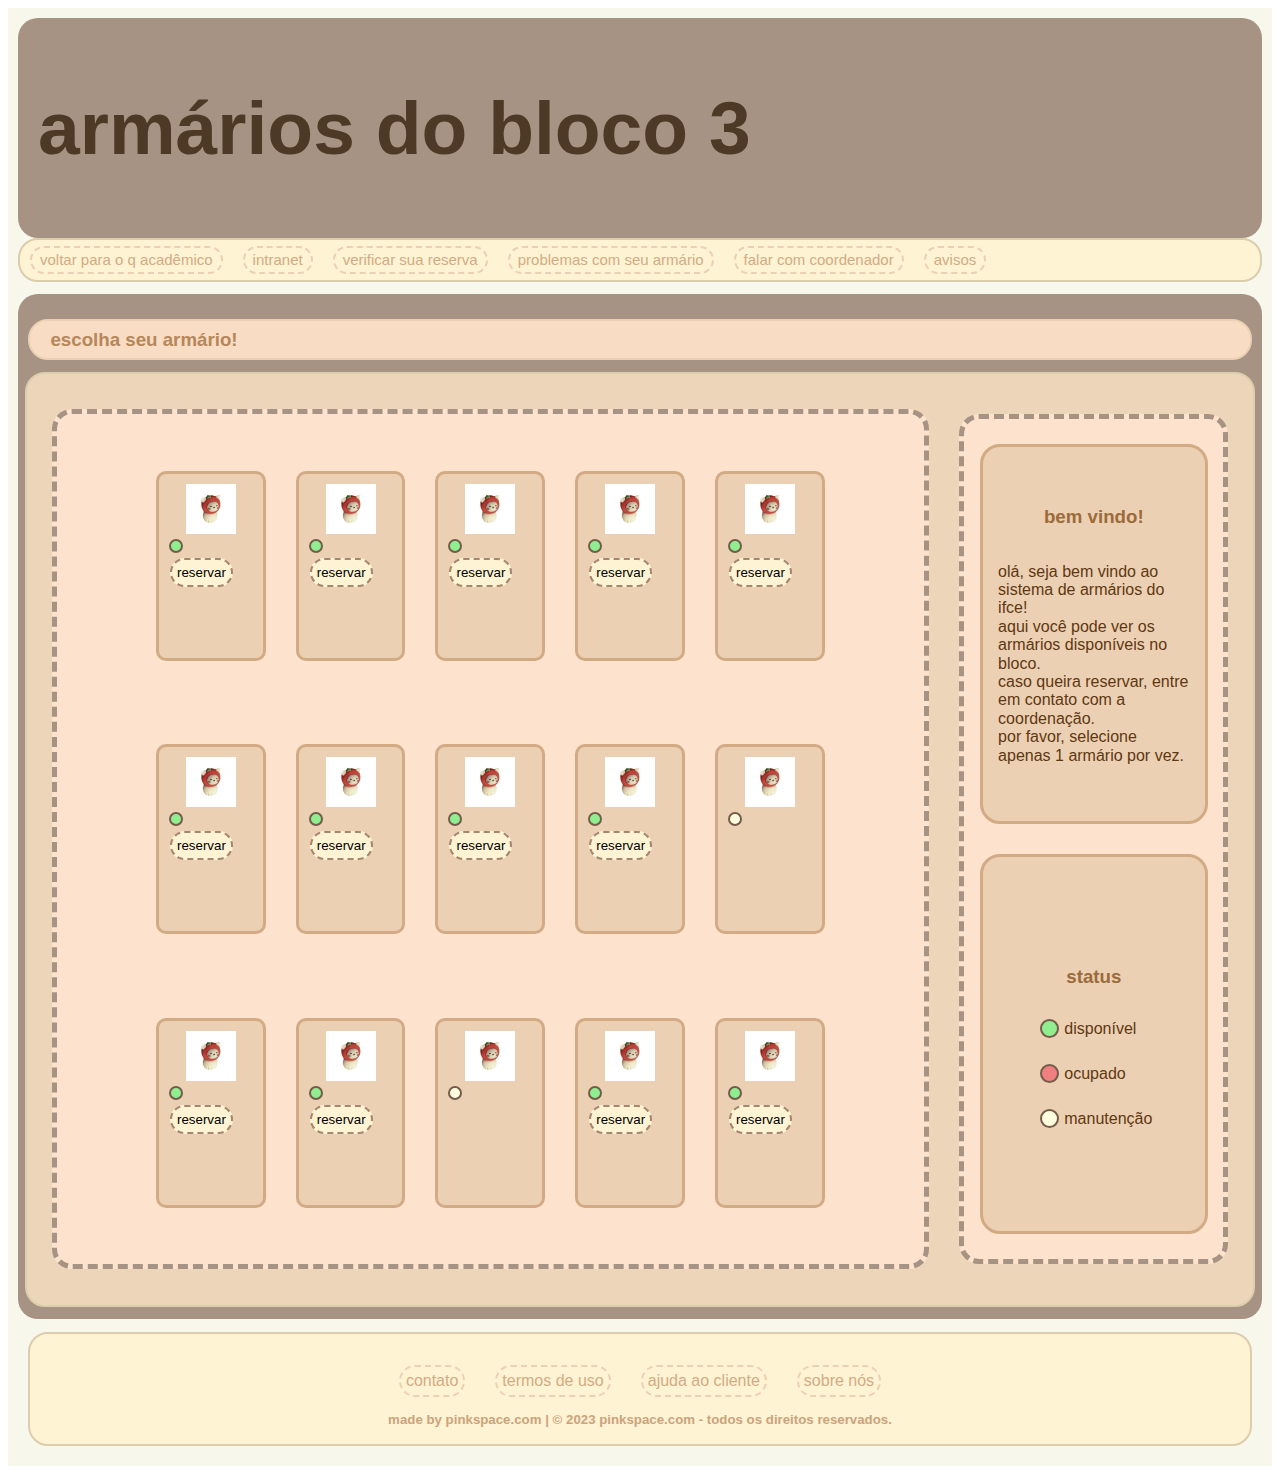
<file: index.html>
<!DOCTYPE html>
<html lang="en">

<head>
  <meta charset="UTF-8">
  <meta http-equiv="X-UA-Compatible" content="IE=edge">
  <meta name="viewport" content="width=device-width, initial-scale=1.0">
  <title>campuslock (js)</title>
  
  <!-- Css externo -->
  <link rel="stylesheet" type="text/css" href="css/normalize.css">
  <link rel="stylesheet" type="text/css" href="css/style.css">
  <link rel="icon" type="image/x-icon" href="imgs/favicon.ico">
  <script src="script.js"></script>
  
</head>

<body>
  <!--body do site-->
    <!--class conteiner que envolve toda estrutura do site-->
    <div class="conteiner">

      <!--header contém banner e nav-->
      <header>

        <!--banner do site-->
        <div class="banner">
          <h1>armários do bloco 3</h1>
        </div>

        <!--nav do site-->
        <nav>
          <ul>
            <li><a href="#">voltar para o q acadêmico</a></li>
            <li><a href="#">intranet</a></li>
            <li><a href="#">verificar sua reserva</a></li>
            <li><a href="#">problemas com seu armário</a></li>
            <li><a href="#">falar com coordenador</a></li>
            <li><a href="#">avisos</a></li>
          </ul>
        </nav>

      </header>

      <!--main vai conter principal-->
      <main>

        <!--janela inteira-->
        <div class="janela-int">
          <h3>escolha seu armário!</h3>
        </div>

        <!--principal vai conter 1 janela inteira, armarios e 2 janelas laterais-->
        <div class="principal">

          <!--classe que envolve todos os armários-->
          <div class="cont-armarios">

            <!--armários-->
            <div class="armario">
              <img class="imgs" src="imgs/caticon.jpg" alt="mini icon de armário 1">
              <div class="stt" id="sttArm1"></div>
              <button id class="btn-cor" onclick="alterarCor1()"> reservar </button>
            </div>

            <div class="armario">
              <img class="imgs" src="imgs/caticon.jpg" alt="mini icon de armário 1">
              <div class="stt" id="sttArm2"></div>
              <button id class="btn-cor" onclick="alterarCor2()"> reservar</button>
            </div>

            <div class="armario">
              <img class="imgs" src="imgs/caticon.jpg" alt="mini icon de armário 1">
              <div class="stt" id="sttArm3"></div>
              <button id class="btn-cor" onclick="alterarCor3()"> reservar</button>
            </div>

            <div class="armario">
              <img class="imgs" src="imgs/caticon.jpg" alt="mini icon de armário 1">
              <div class="stt" id="sttArm4"></div>
              <button id class="btn-cor" onclick="alterarCor4()"> reservar</button>
            </div>

            <div class="armario">
              <img class="imgs" src="imgs/caticon.jpg" alt="mini icon de armário 1">
              <div class="stt" id="sttArm5"></div>
              <button id class="btn-cor" onclick="alterarCor5()"> reservar</button>
            </div>

             <div class="armario">
              <img class="imgs" src="imgs/caticon.jpg" alt="mini icon de armário 1">
              <div class="stt" id="sttArm6"></div>
              <button id class="btn-cor" onclick="alterarCor6()"> reservar</button>
            </div>

             <div class="armario">
              <img class="imgs" src="imgs/caticon.jpg" alt="mini icon de armário 1">
              <div class="stt" id="sttArm7"></div>
              <button id class="btn-cor" onclick="alterarCor7()"> reservar</button>
            </div>

             <div class="armario">
              <img class="imgs" src="imgs/caticon.jpg" alt="mini icon de armário 1">
              <div class="stt" id="sttArm8"></div>
              <button id class="btn-cor" onclick="alterarCor8()"> reservar</button>
            </div>

             <div class="armario">
              <img class="imgs" src="imgs/caticon.jpg" alt="mini icon de armário 1">
              <div class="stt" id="sttArm9"></div>
              <button id class="btn-cor" onclick="alterarCor9()"> reservar</button>
            </div>

            <div class="armario">
              <img class="imgs" src="imgs/caticon.jpg" alt="mini icon de armário 1">
              <div class="stt" style="background-color: lightyellow;"></div>
            </div>

            <div class="armario">
              <img class="imgs" src="imgs/caticon.jpg" alt="mini icon de armário 1">
              <div class="stt" id="sttArm10"></div>
              <button id class="btn-cor" onclick="alterarCor10()"> reservar</button>
            </div>

             <div class="armario">
              <img class="imgs" src="imgs/caticon.jpg" alt="mini icon de armário 1">
              <div class="stt" id="sttArm11"></div>
              <button id class="btn-cor" onclick="alterarCor11()"> reservar</button>
            </div>

             <div class="armario">
              <img class="imgs" src="imgs/caticon.jpg" alt="mini icon de armário 1">
              <div class="stt" style="background-color: lightyellow;"></div>
            </div>

             <div class="armario">
              <img class="imgs" src="imgs/caticon.jpg" alt="mini icon de armário 1">
              <div class="stt" id="sttArm12"></div>
              <button id class="btn-cor" onclick="alterarCor12()"> reservar</button>
            </div>

             <div class="armario">
              <img class="imgs" src="imgs/caticon.jpg" alt="mini icon de armário 1">
              <div class="stt" id="sttArm13"></div>
              <button id class="btn-cor" onclick="alterarCor13()"> reservar</button>
            </div>

          </div>
          <!--cont-armarios-->

          <!--div janelas laterais, envolve as janelas esq e dir-->
          <div class="janelas-lat">

            <!--janela lateral esquerda-->
            <div class="janela-esq">
              <h3>bem vindo!</h3>
              <p>olá, seja bem vindo ao sistema de armários do ifce!<br>
                aqui você pode ver os armários disponíveis no bloco.<br>
                caso queira reservar, entre em contato com a coordenação.<br>
                por favor, selecione apenas 1 armário por vez. <br></p>
            </div>

            <!--janela lateral direita-->
            <div class="janela-dir">
              <h3>status</h3>
              <ul>
                <li>
                  <div class="stt" style="background-color: lightgreen;"></div>disponível
                </li>
                <li>
                  <div class="stt" style="background-color: lightcoral;"></div>ocupado
                </li>
                <li>
                  <div class="stt" style="background-color: lightyellow;"></div>manutenção
                </li>
              </ul>
            </div>
            <!--janela direita-->
          </div>
          <!--class janelas-lat-->

        </div>
        <!--principal-->

        <!--footer-->


      </main>
      <footer>
        <ul>
          <li><a href="#">contato</a></li>
          <li><a href="#">termos de uso</a></li>
          <li><a href="#">ajuda ao cliente</a></li>
          <li><a href="#">sobre nós</a></li>
        </ul>
        <h5>made by pinkspace.com | © 2023 pinkspace.com - todos os direitos reservados. </h5>
      </footer>
    </div>
    <!--class conteiner que envolve toda estrutura do site-->
  </body>
  <!--body do site-->

</html>
</body>

</html>
</file>
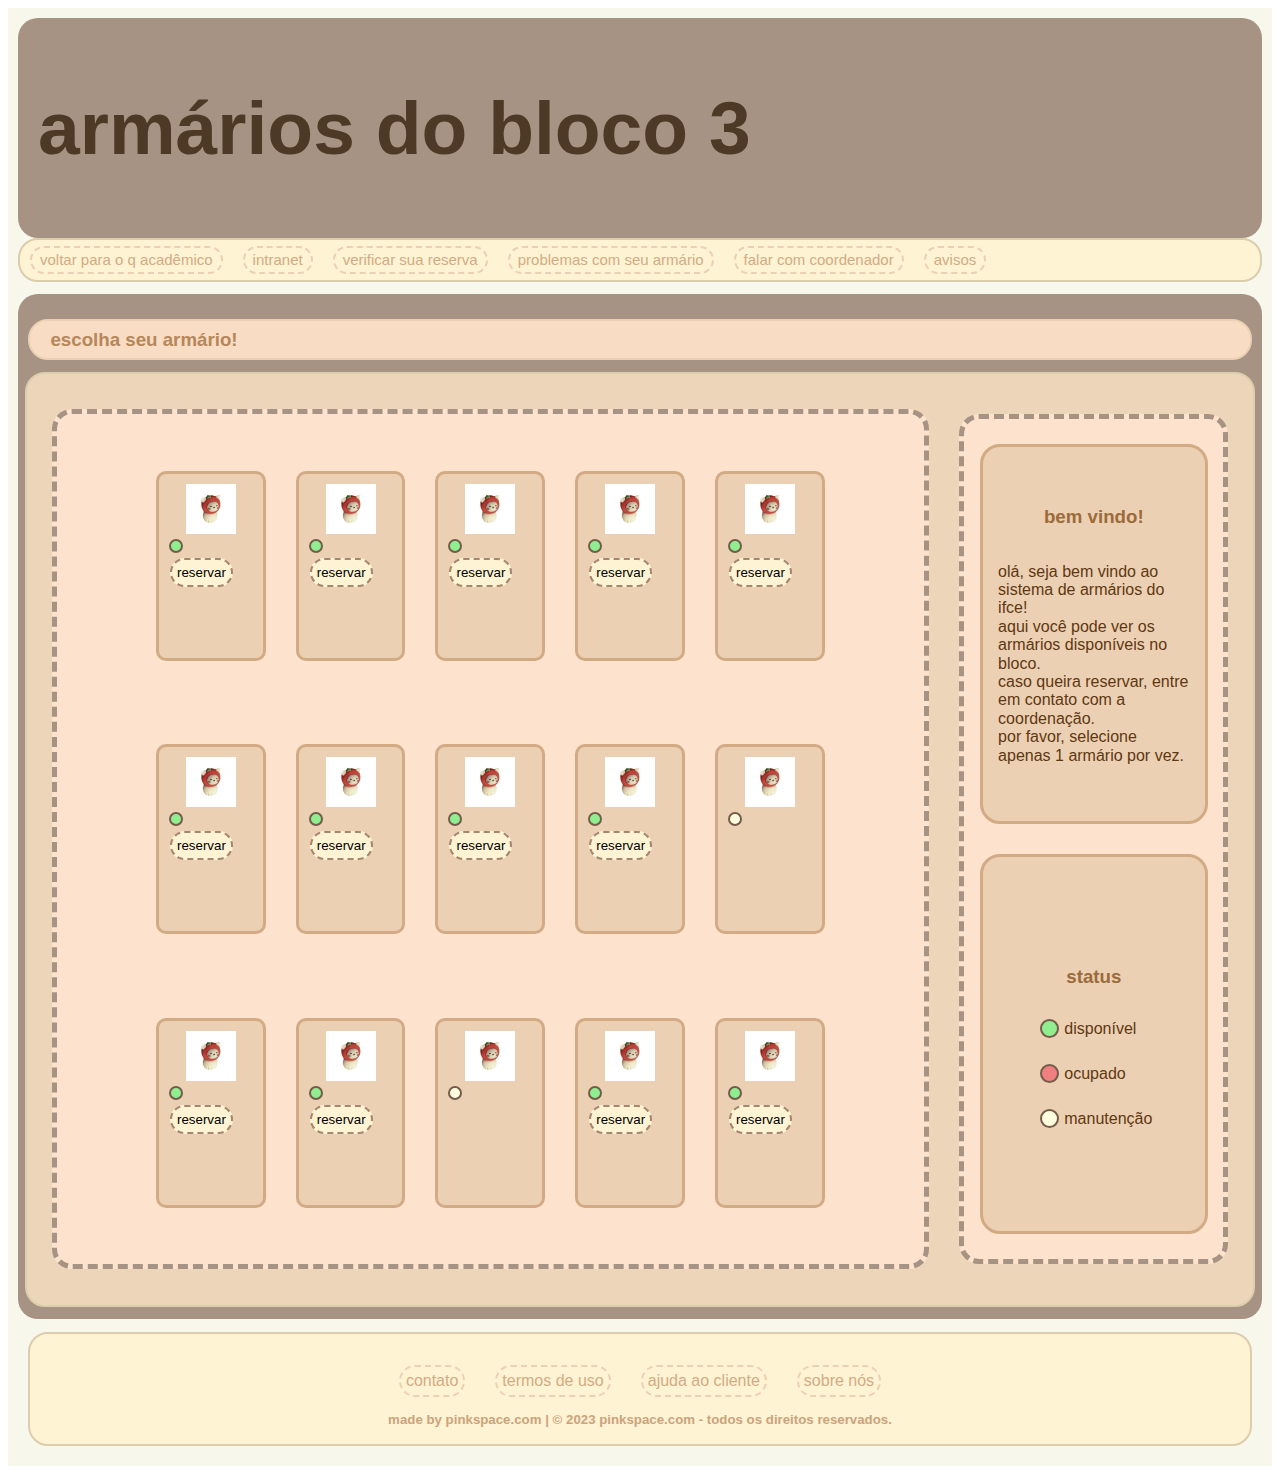
<file: index (5).html>
<!DOCTYPE html>
<html lang="en">

<head>
  <meta charset="UTF-8">
  <meta http-equiv="X-UA-Compatible" content="IE=edge">
  <meta name="viewport" content="width=device-width, initial-scale=1.0">
  <title>campuslock (js)</title>
  
  <!-- Css externo -->
  <link rel="stylesheet" type="text/css" href="css/normalize.css">
  <link rel="stylesheet" type="text/css" href="css/style.css">
  <link rel="icon" type="image/x-icon" href="/imgs/favicon.ico">
  <script src="script.js"></script>
  
</head>

<body>
  <!--body do site-->
    <!--class conteiner que envolve toda estrutura do site-->
    <div class="conteiner">

      <!--header contém banner e nav-->
      <header>

        <!--banner do site-->
        <div class="banner">
          <h1>armários do bloco 3</h1>
        </div>

        <!--nav do site-->
        <nav>
          <ul>
            <li><a href="#">voltar para o q acadêmico</a></li>
            <li><a href="#">intranet</a></li>
            <li><a href="#">verificar sua reserva</a></li>
            <li><a href="#">problemas com seu armário</a></li>
            <li><a href="#">falar com coordenador</a></li>
            <li><a href="#">avisos</a></li>
          </ul>
        </nav>

      </header>

      <!--main vai conter principal-->
      <main>

        <!--janela inteira-->
        <div class="janela-int">
          <h3>escolha seu armário!</h3>
        </div>

        <!--principal vai conter 1 janela inteira, armarios e 2 janelas laterais-->
        <div class="principal">

          <!--classe que envolve todos os armários-->
          <div class="cont-armarios">

            <!--armários-->
            <div class="armario">
              <img class="imgs" src="imgs/caticon.jpg" alt="mini icon de armário 1">
              <div class="stt" id="sttArm1"></div>
              <button id class="btn-cor" onclick="alterarCor1()"> reservar </button>
            </div>

            <div class="armario">
              <img class="imgs" src="imgs/caticon.jpg" alt="mini icon de armário 1">
              <div class="stt" id="sttArm2"></div>
              <button id class="btn-cor" onclick="alterarCor2()"> reservar</button>
            </div>

            <div class="armario">
              <img class="imgs" src="imgs/caticon.jpg" alt="mini icon de armário 1">
              <div class="stt" id="sttArm3"></div>
              <button id class="btn-cor" onclick="alterarCor3()"> reservar</button>
            </div>

            <div class="armario">
              <img class="imgs" src="imgs/caticon.jpg" alt="mini icon de armário 1">
              <div class="stt" id="sttArm4"></div>
              <button id class="btn-cor" onclick="alterarCor4()"> reservar</button>
            </div>

            <div class="armario">
              <img class="imgs" src="imgs/caticon.jpg" alt="mini icon de armário 1">
              <div class="stt" id="sttArm5"></div>
              <button id class="btn-cor" onclick="alterarCor5()"> reservar</button>
            </div>

             <div class="armario">
              <img class="imgs" src="imgs/caticon.jpg" alt="mini icon de armário 1">
              <div class="stt" id="sttArm6"></div>
              <button id class="btn-cor" onclick="alterarCor6()"> reservar</button>
            </div>

             <div class="armario">
              <img class="imgs" src="imgs/caticon.jpg" alt="mini icon de armário 1">
              <div class="stt" id="sttArm7"></div>
              <button id class="btn-cor" onclick="alterarCor7()"> reservar</button>
            </div>

             <div class="armario">
              <img class="imgs" src="imgs/caticon.jpg" alt="mini icon de armário 1">
              <div class="stt" id="sttArm8"></div>
              <button id class="btn-cor" onclick="alterarCor8()"> reservar</button>
            </div>

             <div class="armario">
              <img class="imgs" src="imgs/caticon.jpg" alt="mini icon de armário 1">
              <div class="stt" id="sttArm9"></div>
              <button id class="btn-cor" onclick="alterarCor9()"> reservar</button>
            </div>

            <div class="armario">
              <img class="imgs" src="imgs/caticon.jpg" alt="mini icon de armário 1">
              <div class="stt" style="background-color: lightyellow;"></div>
            </div>

            <div class="armario">
              <img class="imgs" src="imgs/caticon.jpg" alt="mini icon de armário 1">
              <div class="stt" id="sttArm10"></div>
              <button id class="btn-cor" onclick="alterarCor10()"> reservar</button>
            </div>

             <div class="armario">
              <img class="imgs" src="imgs/caticon.jpg" alt="mini icon de armário 1">
              <div class="stt" id="sttArm11"></div>
              <button id class="btn-cor" onclick="alterarCor11()"> reservar</button>
            </div>

             <div class="armario">
              <img class="imgs" src="imgs/caticon.jpg" alt="mini icon de armário 1">
              <div class="stt" style="background-color: lightyellow;"></div>
            </div>

             <div class="armario">
              <img class="imgs" src="imgs/caticon.jpg" alt="mini icon de armário 1">
              <div class="stt" id="sttArm12"></div>
              <button id class="btn-cor" onclick="alterarCor12()"> reservar</button>
            </div>

             <div class="armario">
              <img class="imgs" src="imgs/caticon.jpg" alt="mini icon de armário 1">
              <div class="stt" id="sttArm13"></div>
              <button id class="btn-cor" onclick="alterarCor13()"> reservar</button>
            </div>

          </div>
          <!--cont-armarios-->

          <!--div janelas laterais, envolve as janelas esq e dir-->
          <div class="janelas-lat">

            <!--janela lateral esquerda-->
            <div class="janela-esq">
              <h3>bem vindo!</h3>
              <p>olá, seja bem vindo ao sistema de armários do ifce!<br>
                aqui você pode ver os armários disponíveis no bloco.<br>
                caso queira reservar, entre em contato com a coordenação.<br>
                por favor, selecione apenas 1 armário por vez. <br></p>
            </div>

            <!--janela lateral direita-->
            <div class="janela-dir">
              <h3>status</h3>
              <ul>
                <li>
                  <div class="stt" style="background-color: lightgreen;"></div>disponível
                </li>
                <li>
                  <div class="stt" style="background-color: lightcoral;"></div>ocupado
                </li>
                <li>
                  <div class="stt" style="background-color: lightyellow;"></div>manutenção
                </li>
              </ul>
            </div>
            <!--janela direita-->
          </div>
          <!--class janelas-lat-->

        </div>
        <!--principal-->

        <!--footer-->


      </main>
      <footer>
        <ul>
          <li><a href="#">contato</a></li>
          <li><a href="#">termos de uso</a></li>
          <li><a href="#">ajuda ao cliente</a></li>
          <li><a href="#">sobre nós</a></li>
        </ul>
        <h5>made by pinkspace.com | © 2023 pinkspace.com - todos os direitos reservados. </h5>
      </footer>
    </div>
    <!--class conteiner que envolve toda estrutura do site-->
  </body>
  <!--body do site-->

</html>
</body>

</html>
</file>
<file: css/style.css>
/*CORES USADAS NO SITE:
#A79383,#FEF3D3,#ECD0B4,#F7F7EB,#E8D1C0*/

/*conteiner envolve header, main e footer*/
.conteiner{
  font-family: Arial, Helvetica, sans-serif;
  padding: 10px;
  background-color: #F7F7EB;
}


/*banner do site dentro de header*/
.banner{
  background-color:#A79383;
  height: 200px;
  padding: 10px;
  border-radius: 20px;
  display: flex;
  align-items: center;
}

/*classe das imagens do banner*/
.imgbanner{
  height: 200px;
  margin: 5px;
  border-radius: 20px;
}

h1{
  margin: 10px;
  font-size: 75px;
  color:#4e3927;
}

/*nav: background e envolve ul*/
nav { 
  background-color:#FEF3D3;
  height: 40px;
  display: flex;
  margin: 0; 
  border: 2px solid #dccdac;
  border-radius: 20px;
}

/*ul: envolve todos os li*/
nav ul { 
  list-style: none;
  display: flex;
  align-items: center;
  padding: 0px;
}

/*li: cada a uma caixa*/
nav li {
  margin: 10px;
  padding: 3px;
  border: 2px dashed #ECD0B4;
  border-radius: 20px;
}

/*a: texto*/
nav a {
  color: #d2ab84;
  text-decoration: none;
  padding: 5px;
  font-size: 15px;
}

/*hover: quando o mouse passa em cima*/
nav a:hover { 
  text-decoration: underline;
  color: #b5875a; 
}

/*main contém janela-int e principal*/
main {
  height: 1000px;
  display: flex; 
  flex-direction: column;
  padding: 1%;
  margin: 1% 0px;
  background-color: #A79383;
  border-radius: 20px;
  align-items: center;
  justify-content: flex-start;
}

.janela-int{
  border-radius: 20px;
  border: 2px solid #ECD0B4;
  background-color: rgb(249, 220, 196);
  height: 40px;
  width: 100%;
  margin: 1%;
  display: flex;
  flex-direction: column;
  justify-content: center;
}

.janela-int h3{
  text-align: start;
  margin: 1px 20px;
  color: #b5875a;
}

/*principal contém janelas laterais e a classe armários*/
.principal {
  width: 99%;
  height: 100%;
  padding: 10px;
  margin: 0px 10px;
  border: 2px solid #dccdac;
  background-color:#edd5ba;
  border-radius: 20px;
  display: flex;
  justify-content: space-between;
  align-items: center;
  flex-direction: row;
}

.janelas-lat, .cont-armarios{
  margin: 5% 15px;
  padding: 10px;
  border-radius: 20px;
  background-color: #fde2ce;
  border: 5px dashed #A79383;
  display: flex;
  height: 90%;
}

.janelas-lat{
  width: 20%;
  flex-direction: column;
  align-items: center;
}

.janelas-lat h3{
  color: #9b6b3b;
}

.janelas-lat p{
  color: #5f3811;
}

.cont-armarios{
  width: 70%;
  padding: 15px;
  flex-wrap: wrap;
  flex-direction: row;
  justify-content: center;
  align-items: center;
}

.armario{
  flex-wrap: wrap;
  border-radius: 10px;
  border: 3px solid #d2ab84;
  background-color: #ECD0B4;
  width: 10%;
  height: 20%;
  margin: 3% 15px;
  padding: 10px;
  justify-content: center;
  flex-direction: column;
  align-items: center;
}

.imgs{
  width: 50px;
  height: 50px;
  display: block;
  margin: 0 auto;
}

.stt{
  width: 10px; 
  height: 10px; 
  margin-top: 5px;
  border-radius: 50%;  
  border: 2px solid #735c4a;
  background-color: lightgreen;
}

.btn-cor {
  background-color: #FEF3D3;
  margin: 5px 1px;
  padding: 5px;
  border: 2px dashed #a5866f;
  border-radius: 15px;
  text-decoration: none;
  cursor: pointer;
}

.janela-esq, .janela-dir {
  width: 80%;
  margin: 15px;
  height: 95%;
  padding: 15px;
  display: flex;
  justify-content: center;
  align-items: center;
  flex-direction: column;
  border: 3px solid #d2ab84;
  background-color: #ECD0B4;
  border-radius: 20px;
}

.janela-dir ul {
  list-style: none;
  display: flex;
  padding: 0px;
  flex-direction: column;
  margin: 0px;
}

.janela-dir li {
  margin: 8px;
  display: flex;
  flex-direction: row;
  align-items: center;
  color: #5f3811;
}

 li .stt {
  width: 15px; 
  height: 15px; 
  margin: 5px;
  border-radius: 50%;  
  border: 2px solid #735c4a;
}


footer{
  height: 100px;
  background-color:#FEF3D3;
  border: 2px solid #dccdac;
  border-radius: 20px;
  padding: 5px;
  margin: 10px;
  display: flex;
  align-items: center;
  justify-content: center;
  flex-direction: column;
}

footer h5{
  margin: 0px;
  color: #cba37c;
}

footer ul { 
  list-style: none;
  display: flex;
  padding: 5px;
  flex-direction: row;
  margin:10px;
}

footer li {
  display: flex;
  align-items: center;
  border: 2px dashed #ECD0B4;
  border-radius: 20px;
  margin: 0px 15px;
  padding: 5px;
}

footer a { /*texto*/
  color:  #d2ab84;
  text-decoration: none;
}
</file>
